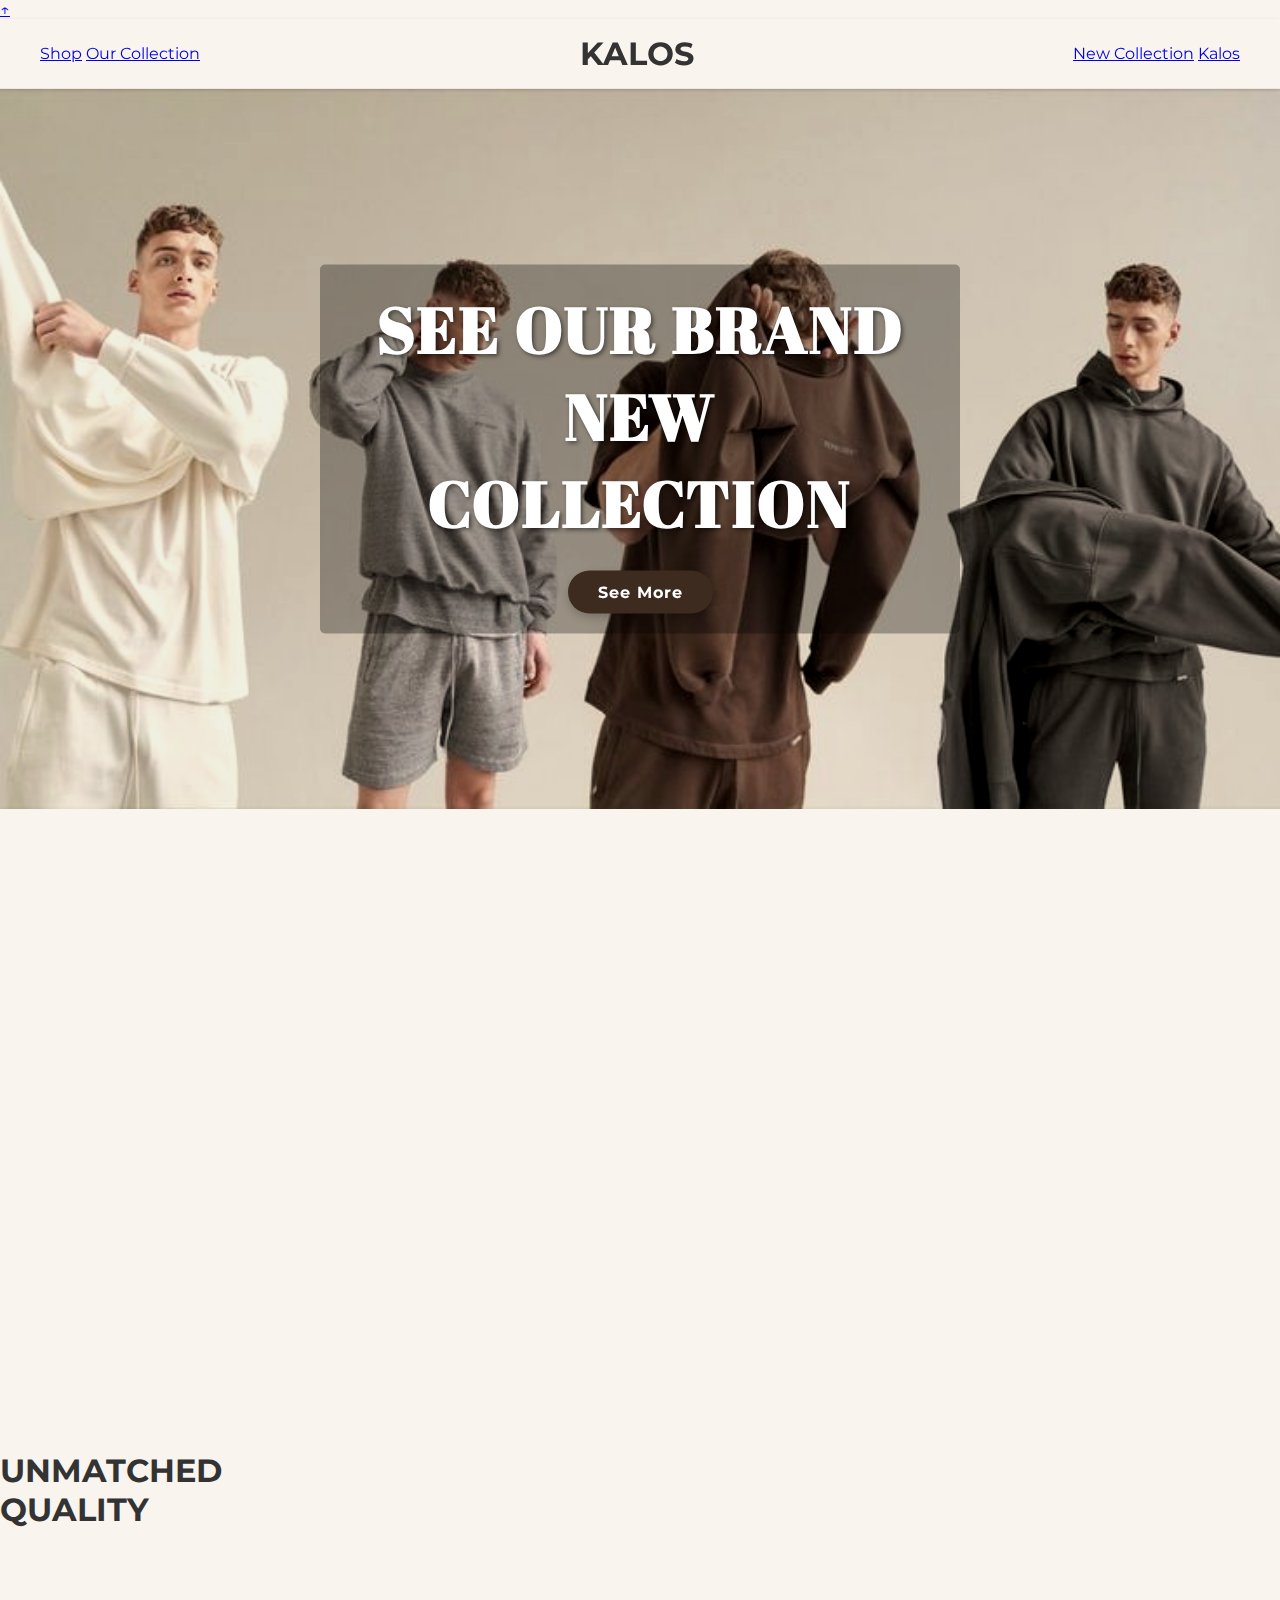
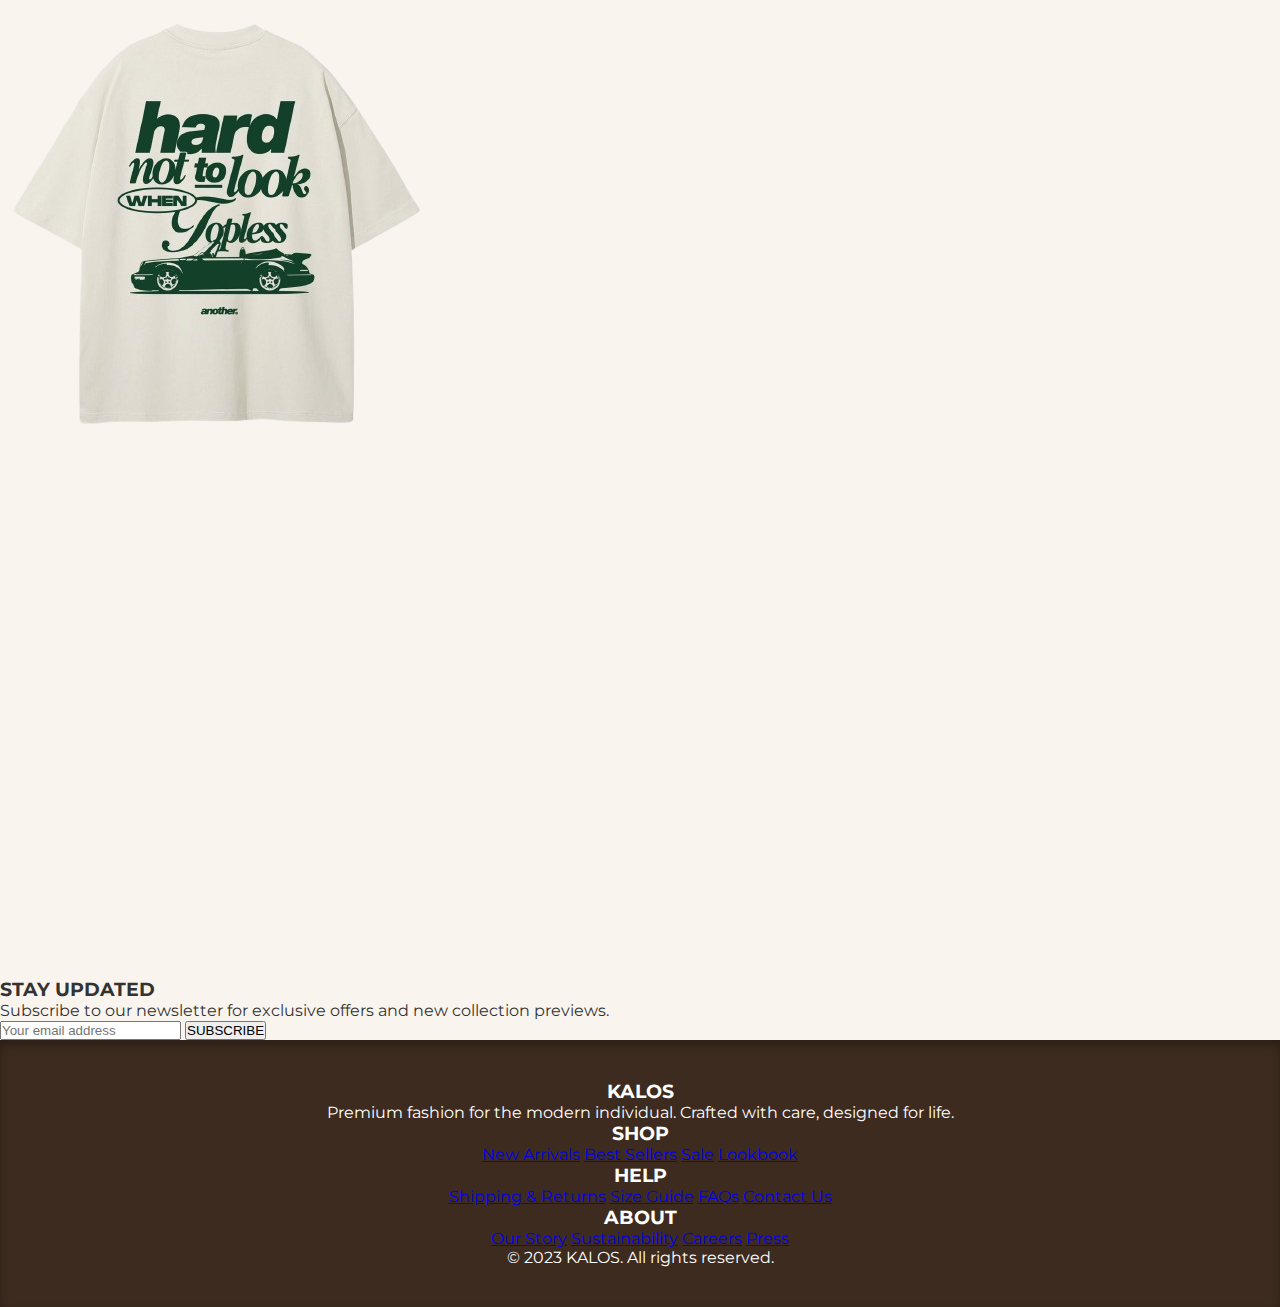
<file: index.html>
<!DOCTYPE html>
<html lang="en">
<head>
  <meta charset="UTF-8">
  <meta name="viewport" content="width=device-width, initial-scale=1.0">
  <title>KALOS</title>
  <link rel="stylesheet" href="src/CSS/Home Page.css">
  <!-- Google Fonts -->
  <link href="https://fonts.googleapis.com/css2?family=Montserrat:wght@400;700&display=swap" rel="stylesheet">
  <link href="https://fonts.googleapis.com/css2?family=Abril+Fatface&display=swap" rel="stylesheet">
</head>
<body>
  <!-- Scroll Progress Bar -->
  <div class="scroll-progress"></div>
  
  <!-- Back to Top Button -->
  <a href="#" class="back-to-top">↑</a>

  <!-- Navbar -->
  <header class="navbar">
        <div class="nav-left">
            <a href="index.html">Shop</a>
            <a href="colection.html">Our Collection</a>
        </div>
        <div class="nav-center">
            <h1>KALOS</h1>
        </div>
        <div class="nav-right">
            <a href="colection.html">New Collection</a>
            <a href="index.html">Kalos</a>
        </div>
    </header>

  <!-- Hero Section -->
  <section class="hero fade-in">
    <img src="asset/FotoModel.jpg" alt="Hero Image">
    <div class="hero-text">
      <h1>SEE OUR BRAND NEW<br>COLLECTION</h1>
      <a href="#" class="btn hover-grow">See More</a>
    </div>
  </section>

  <!-- Ready to Wear -->
  <section class="products fade-in film-strip-top film-strip-bottom">
    <h2 class="section-title">READY-TO-WEAR</h2>
    <div class="product-grid">
      <div class="product-card hover-up">
        <img src="asset/baju1.png" alt="Baju">
        <h3>BAJU</h3>
        <a href="#" class="see-more">See more →</a>
      </div>
      <div class="product-card hover-up">
        <img src="asset/baju 2.png" alt="Baju">
        <h3>BAJU</h3>
        <a href="#" class="see-more">See more →</a>
      </div>
      <div class="product-card hover-up">
        <img src="asset/baju 3.png" alt="Baju">
        <h3>BAJU</h3>
        <a href="#" class="see-more">See more →</a>
      </div>
    </div>
  </section>

  <section class="Quality">
    <div class="UNMATCHED-Text">
      <h1> UNMATCHED</h1>
    </div>
    <div class="Quality-Text">
      <h1> QUALITY</h1>
    </div>

    <div class="Gambar-Baju">
      <img src="asset/baju 2.png" alt="BAJUU">
    </div>

  <div class="road-section">
  <div class="road-container"></div>
  
</div>
</div>


  </section>

   
  

  <!-- Meet Kalos -->
  <section class="about fade-in">
    <div class="about-content">
      <div class="about-img">
        <img src="asset/AI.png" alt="Meet Kalos">
      </div>
      <div class="about-text">
        <h2>MEET KALOS</h2>
        <p>KALOS can help users choose their daily outfits by analyzing photos of themselves and their wardrobe. By uploading a picture, the AI detects features such as skin tone, body shape, and clothing style, then provides personalized outfit recommendations for different occasions...</p>
        <a href="#" class="btn hover-grow">Meet Kalos</a>
      </div>
    </div>
  </section>

  <section class="newsletter">
        <div class="newsletter-content">
            <h3>STAY UPDATED</h3>
            <p>Subscribe to our newsletter for exclusive offers and new collection previews.</p>
            <form class="newsletter-form">
                <input type="email" placeholder="Your email address" required>
                <button type="submit">SUBSCRIBE</button>
            </form>
        </div>
    </section>

    <!-- Footer -->
    <footer class="footer">
        <div class="footer-content">
            <div class="footer-section">
                <h3>KALOS</h3>
                <p>Premium fashion for the modern individual. Crafted with care, designed for life.</p>
                <div class="social-icons">
                    <a href="#"><i class="fab fa-instagram"></i></a>
                    <a href="#"><i class="fab fa-facebook-f"></i></a>
                    <a href="#"><i class="fab fa-twitter"></i></a>
                    <a href="#"><i class="fab fa-pinterest"></i></a>
                </div>
            </div>
            <div class="footer-section">
                <h3>SHOP</h3>
                <a href="#">New Arrivals</a>
                <a href="#">Best Sellers</a>
                <a href="#">Sale</a>
                <a href="#">Lookbook</a>
            </div>
            <div class="footer-section">
                <h3>HELP</h3>
                <a href="#">Shipping & Returns</a>
                <a href="#">Size Guide</a>
                <a href="#">FAQs</a>
                <a href="#">Contact Us</a>
            </div>
            <div class="footer-section">
                <h3>ABOUT</h3>
                <a href="#">Our Story</a>
                <a href="#">Sustainability</a>
                <a href="#">Careers</a>
                <a href="#">Press</a>
            </div>
        </div>
        <div class="copyright">
            <p>&copy; 2023 KALOS. All rights reserved.</p>
        </div>
    </footer>

  <script src="src/JS/Home Page.js"></script>
</body>
</html>
</file>
<file: src/CSS/Home Page.css>
/* Warna Dasar */
:root {
  --color-primary: #3d2b1f; /* Cokelat Tua */
  --color-secondary: #8b5e3c; /* Cokelat Sedang (untuk hover/link) */
  --color-background-light: #f9f5ee; /* Krem Sangat Muda */
  --color-background-dark: #2a1a0a; /* Cokelat Gelap untuk Footer */
  --color-text: #333;
  --color-white: #fff;
}

/* Reset dan Efek Vintage Grain */
* {
  margin: 0;
  padding: 0;
  box-sizing: border-box;
}

body {
  font-family: 'Montserrat', sans-serif;
  background-color: var(--color-background-light);
  color: var(--color-text);
  /* Efek Grainy/Noise untuk nuansa vintage */
  background-image: url('[data-uri]');
}

/* Navbar */
.navbar {
  display: flex;
  justify-content: space-between;
  align-items: center;
  padding: 15px 40px;
  background: var(--color-background-light);
  position: sticky;
  top: 0;
  z-index: 1000;
  box-shadow: 0 1px 4px rgba(0,0,0,0.1);
  border-bottom: 1px solid rgba(0, 0, 0, 0.05);
}
.navbar .logo {
  font-size: 24px;
  font-weight: 900;
  color: var(--color-primary);
}
.nav-links {
  list-style: none;
  display: flex;
  gap: 25px;
}
.nav-links a {
  text-decoration: none;
  color: var(--color-text);
  font-weight: 700;
  letter-spacing: 0.5px;
  transition: color 0.3s, transform 0.2s;
}
.nav-links a:hover {
  color: var(--color-secondary);
  transform: translateY(-2px);
}

/* Hero */
.hero {
  position: relative;
  text-align: center;
  overflow: hidden; /* Penting untuk menjaga gambar tetap di dalam */
}
.hero img {
  width: 100%;
  height: auto;
  display: block;
  /* Filter untuk kesan foto vintage */
  filter: sepia(0.2) brightness(0.9) contrast(1.1);
}
.hero-text {
  position: absolute;
  top: 50%;
  left: 50%;
  transform: translate(-50%, -50%);
  color: var(--color-white);
  padding: 20px;
  background: rgba(0, 0, 0, 0.3); /* Sedikit blur untuk kontras */
  border-radius: 5px;
}
.hero h1 {
  font-family: 'Abril Fatface', 'Arial Black', sans-serif;
  font-size: clamp(2.5rem, 5vw, 4rem); /* Ukuran responsif */
  margin-bottom: 25px;
  text-shadow: 2px 2px 4px rgba(0, 0, 0, 0.5);
  letter-spacing: 2px;
}
.btn {
  display: inline-block;
  padding: 12px 30px;
  background: var(--color-primary);
  color: var(--color-white);
  border-radius: 50px;
  text-decoration: none;
  font-weight: 700;
  letter-spacing: 1px;
  box-shadow: 0 4px 8px rgba(0,0,0,0.2);
  transition: all 0.3s;
  will-change: transform, background;
}
.hover-grow:hover {
  background: var(--color-secondary);
  transform: scale(1.05) translateY(-2px);
  box-shadow: 0 6px 12px rgba(0,0,0,0.3);
}

/* Section Umum */
.section-title {
  font-family: 'Abril Fatface', 'Arial Black', sans-serif;
  font-size: clamp(2rem, 4vw, 3.5rem);
  margin-bottom: 40px;
  color: var(--color-primary);
  text-transform: uppercase;
}

/* Products (READY-TO-WEAR) */
.products {
  text-align: center;
  padding: 80px 20px;
  position: relative;
  background: var(--color-background-dark); /* Latar belakang cokelat gelap */
  color: var(--color-white);
  overflow: hidden;
}
.products .section-title {
    color: var(--color-white);
}
.product-grid {
  display: flex;
  justify-content: center;
  gap: 30px;
  flex-wrap: wrap;
}
.product-card {
  background: var(--color-background-light);
  border-radius: 10px;
  padding: 20px;
  max-width: 250px;
  width: 100%;
  box-shadow: 0 10px 20px rgba(0,0,0,0.1);
  transition: transform 0.3s, box-shadow 0.3s;
}
.product-card img {
  width: 100%;
  max-width: 200px;
  height: auto;
  transition: transform 0.3s;
}
.product-card h3 {
    color: var(--color-primary);
    margin: 10px 0;
}
.hover-up:hover {
  transform: translateY(-10px);
  box-shadow: 0 15px 30px rgba(0,0,0,0.2);
}
.see-more {
  text-decoration: none;
  color: var(--color-secondary);
  font-size: 14px;
  font-weight: 700;
  transition: color 0.3s;
}
.see-more:hover {
  color: var(--color-primary);
  text-decoration: underline;
}

/* Film Strip Effect (Pita Film) */
.film-strip-top::before, .film-strip-bottom::after {
    content: '';
    position: absolute;
    left: 0;
    right: 0;
    height: 15px; /* Tinggi pita film */
    background: var(--color-primary);
    /* Membuat lubang-lubang film reel menggunakan gradient */
    background-image: 
        radial-gradient(circle at 7px 50%, transparent 4px, var(--color-primary) 4px),
        repeating-linear-gradient(90deg, 
            var(--color-primary) 0, var(--color-primary) 20px, 
            transparent 20px, transparent 30px
        ),
        radial-gradient(circle at 7px 50%, var(--color-white) 3px, transparent 3px);

    background-size: 30px 15px, 30px 15px, 30px 15px;
    background-repeat: repeat-x;
}
.film-strip-top::before {
    top: 0;
    transform: translateY(-100%); /* Posisi di atas section */
}
.film-strip-bottom::after {
    bottom: 0;
    transform: translateY(100%); /* Posisi di bawah section */
}

/* Quality */
.quality {
  text-align: center;
  padding: 80px 20px;
  background: var(--color-background-light);
  position: relative;
  overflow: hidden;
}
.quality-title {
  margin-bottom: 20px;
}
.quality-content {
    background: var(--color-background-dark);
    padding: 30px 20px;
    border-radius: 15px;
    box-shadow: 0 10px 20px rgba(0,0,0,0.15);
    display: inline-block;
}
.quality-content img {
  max-width: 300px;
  margin: 20px 0;
  display: block;
  border-radius: 8px;
  box-shadow: 0 4px 10px rgba(0,0,0,0.3);
}
.quality-content .btn {
    display: block;
}

/* About (MEET KALOS) */
.about {
  padding: 80px 20px;
  background: var(--color-background-dark);
}
.about-content {
  display: flex;
  align-items: center;
  justify-content: center;
  gap: 50px;
  max-width: 1000px;
  margin: 0 auto;
}
.about-img img {
  max-width: 250px;
  border-radius: 50%; /* Membuat gambar kalos-face.png berbentuk lingkaran */
  border: 10px solid var(--color-background-light); /* Garis tepi tebal */
  box-shadow: 0 0 0 15px var(--color-primary), 0 15px 30px rgba(0,0,0,0.3);
  transition: transform 0.5s;
}
.about-img img:hover {
    transform: rotate(5deg) scale(1.05);
}
.about-text {
  max-width: 500px;
  color: var(--color-background-light);
}
.about-text h2 {
  font-family: 'Abril Fatface', 'Arial Black', sans-serif;
  font-size: clamp(2.5rem, 5vw, 4rem);
  margin-bottom: 20px;
  color: var(--color-white);
  text-shadow: 1px 1px 2px rgba(0, 0, 0, 0.8);
}
.about-text p {
    margin-bottom: 30px;
    line-height: 1.6;
}

/* Footer */
.footer {
  background: var(--color-primary);
  text-align: center;
  color: var(--color-white);
  padding: 40px 0;
  box-shadow: inset 0 5px 10px rgba(0,0,0,0.3);
}
.footer h1 {
  font-family: 'Abril Fatface', 'Arial Black', sans-serif;
  font-size: clamp(3rem, 7vw, 6rem);
  letter-spacing: 5px;
  text-shadow: 3px 3px 0 rgba(0,0,0,0.5);
}

/* Animasi Scroll (Fade In) */
.fade-in {
  opacity: 0;
  transform: translateY(40px);
  transition: opacity 0.8s ease-out, transform 0.8s ease-out;
  will-change: opacity, transform;
}
.fade-in.visible {
  opacity: 1;
  transform: translateY(0);
}
/* Efek Hover untuk Card */
.hover-up {
  transition: transform 0.3s, box-shadow 0.3s;
}
.hover-up:hover {
  transform: translateY(-10px) scale(1.02);
}

/* Media Queries untuk Responsif */
@media (max-width: 768px) {
    .navbar {
        padding: 15px 20px;
    }
    .nav-links {
        gap: 15px;
    }
    .hero h1 {
        font-size: 2.5rem;
    }
    .product-grid {
        gap: 20px;
    }
    .about-content {
        flex-direction: column;
        text-align: center;
        gap: 30px;
    }
    .about-img img {
        max-width: 180px;
    }
    .about-text {
        max-width: 100%;
    }
}
</file>
